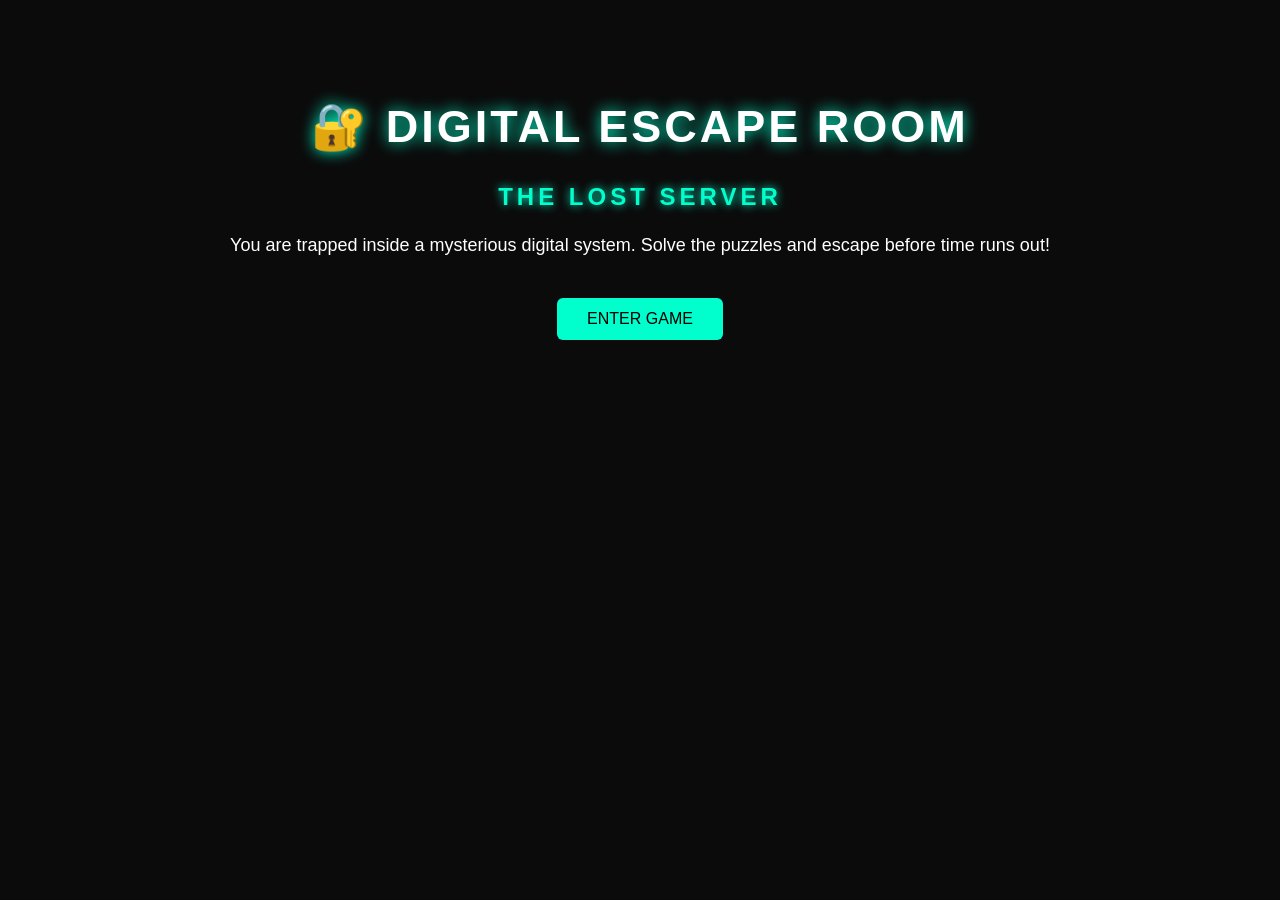
<file: index.html>
<!DOCTYPE html>
<html lang="en">
<head>
    <meta charset="UTF-8">
    <meta name="viewport" content="width=device-width, initial-scale=1.0">

    <title>Digital Escape Room</title>

    <link rel="stylesheet" href="style.css">
</head>

<body>

    <div class="container">

        <h1>🔐 DIGITAL ESCAPE ROOM</h1>

        <h2>THE LOST SERVER</h2>

        <p>
            You are trapped inside a mysterious digital system.
            Solve the puzzles and escape before time runs out!
        </p>

        <button id="startBtn">ENTER GAME</button>

    </div>

    <script src="script.js"></script>

</body>
</html>
</file>
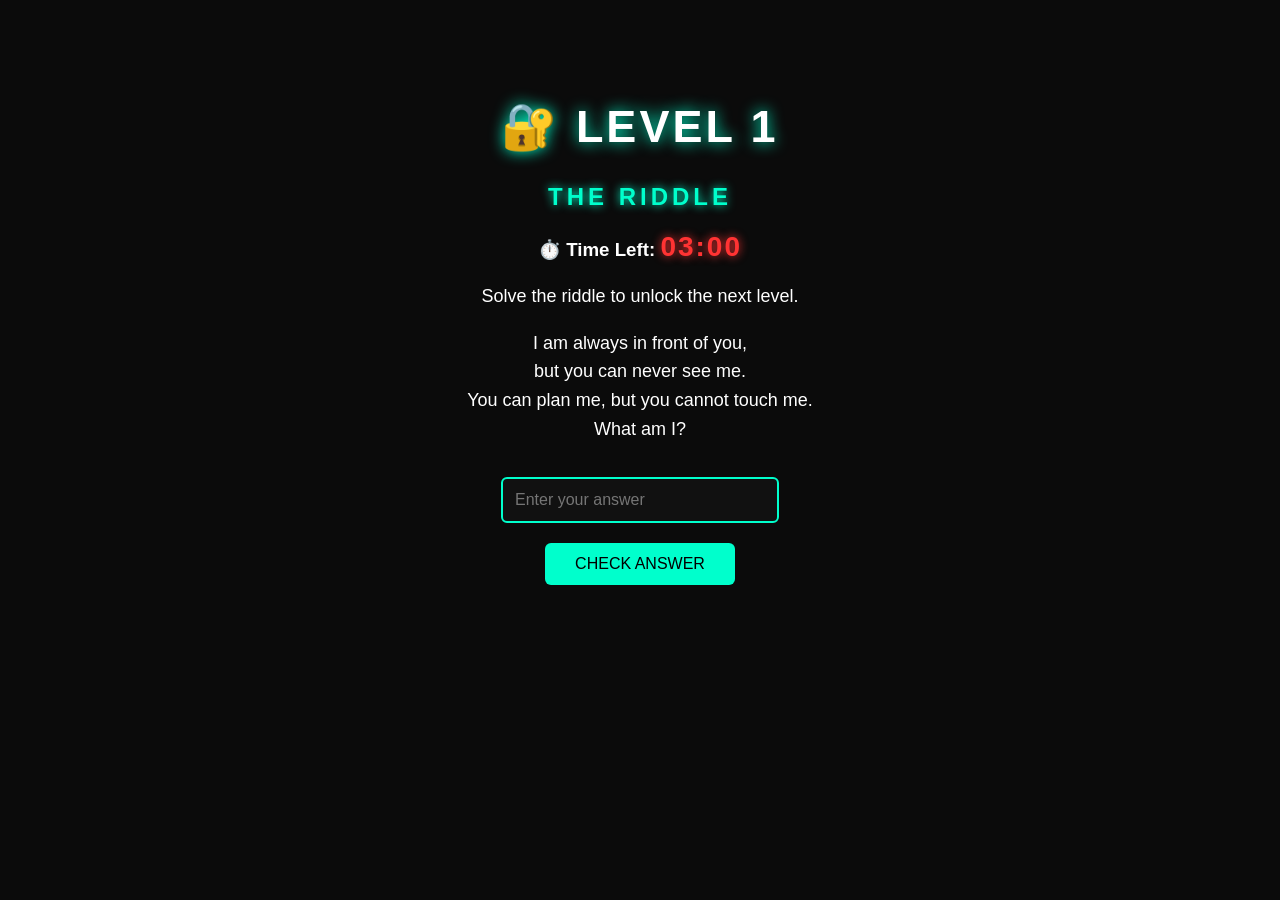
<file: level1.html>
<!DOCTYPE html>
<html lang="en">
<head>
    <meta charset="UTF-8">
    <meta name="viewport" content="width=device-width, initial-scale=1.0">

    <title>Level 1 - Digital Escape Room</title>

    <link rel="stylesheet" href="style.css">
</head>

<body>

    <div class="container">

        <h1>🔐 LEVEL 1</h1>

        <h2>THE RIDDLE</h2>

        <h3>⏱️ Time Left: <span id="timer">03:00</span></h3>

        <p>
            Solve the riddle to unlock the next level.
        </p>

        <p>
          I am always in front of you,<br>
          but you can never see me.<br>
          You can plan me, but you cannot touch me.<br>
          What am I?
        </p>

        <input type="text" id="answer" placeholder="Enter your answer">

        <br>

        <button id="checkBtn">CHECK ANSWER</button>

        <p id="message"></p>
        <button id="nextBtn" style="display: none;">
            NEXT LEVEL →
        </button>

    </div>

    <script>

    const checkButton = document.getElementById("checkBtn");
    const nextButton = document.getElementById("nextBtn");
    const answerInput = document.getElementById("answer");
    const message = document.getElementById("message");


    checkButton.addEventListener("click", function() {

       const answer = answerInput.value.trim().toLowerCase();

       if (answer === "future") {

    let score =
        Number(localStorage.getItem("score")) || 0;

    score += 100;

    localStorage.setItem("score", score);

    message.textContent =
        "✅ Correct! +100 points";

    nextButton.style.display =
        "inline-block";


        } else {

        message.textContent =
            "❌ Wrong answer. Try again!";

        nextButton.style.display = "none";
        
         checkButton.disabled = true;

    }

});


nextButton.addEventListener("click", function() {

    window.location.href = "level2.html";

});


let endTime = localStorage.getItem("escapeEndTime");

if (!endTime) {

    endTime = Date.now() + (3 * 60 * 1000);

    localStorage.setItem("escapeEndTime", endTime);

}


const timer = setInterval(function() {

    const remaining = Number(endTime) - Date.now();


    if (remaining <= 0) {

        clearInterval(timer);

        document.getElementById("timer").textContent = "00:00";

        localStorage.removeItem("escapeEndTime");

        alert("⏰ Time's up! Game Over!");

        window.location.href = "index.html";

        return;

    }


    const minutes =
        Math.floor(remaining / 60000);

    const seconds =
        Math.floor((remaining % 60000) / 1000);


    document.getElementById("timer").textContent =
        String(minutes).padStart(2, "0") + ":" +
        String(seconds).padStart(2, "0");


}, 1000);

</script>

</body>
</html>
</file>
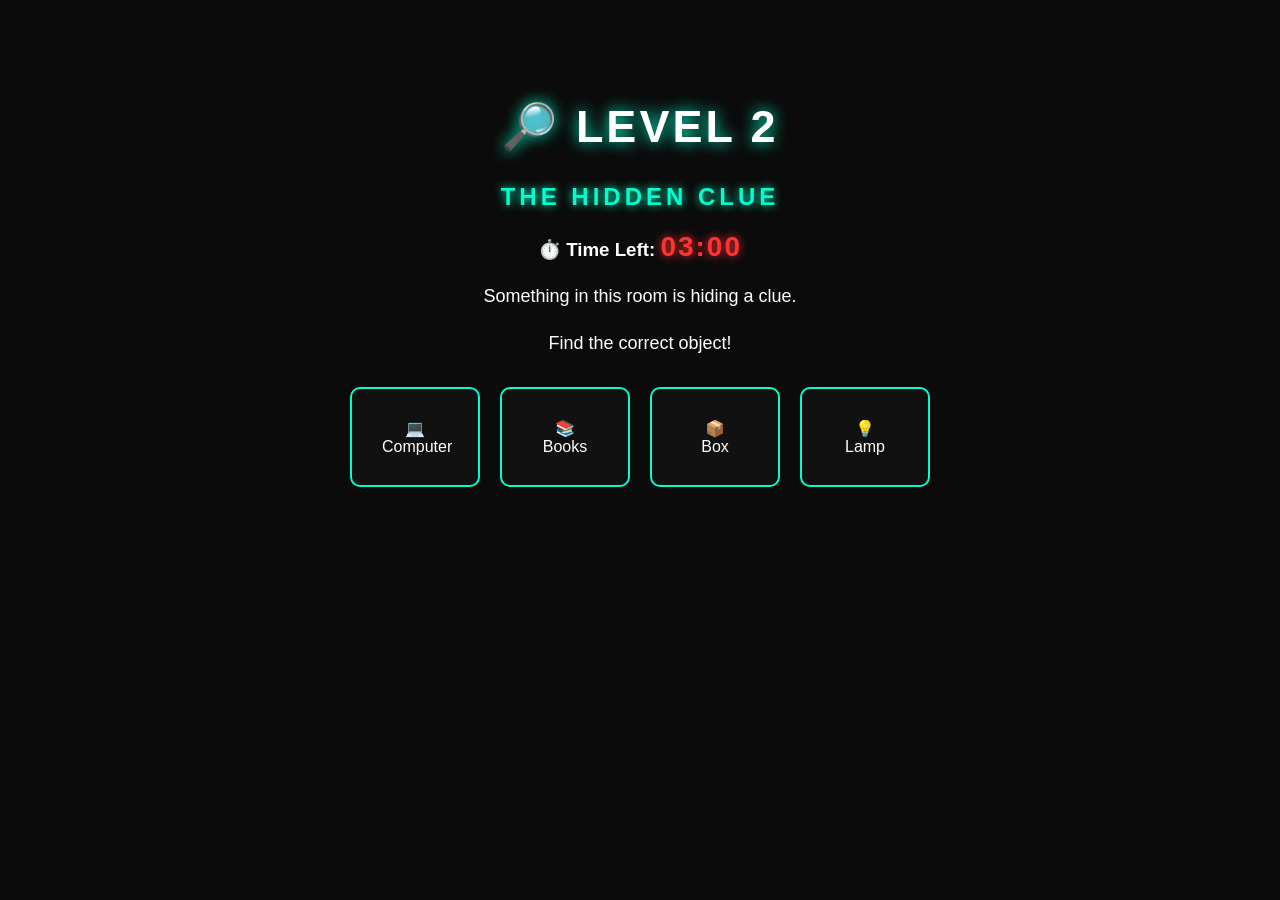
<file: level2.html>
<!DOCTYPE html>
<html lang="en">

<head>

    <meta charset="UTF-8">

    <meta name="viewport"
          content="width=device-width, initial-scale=1.0">

    <title>Level 2 - Digital Escape Room</title>

    <link rel="stylesheet" href="style.css">

</head>

<body>

    <div class="container">

        <h1>🔎 LEVEL 2</h1>

        <h2>THE HIDDEN CLUE</h2>

        <h3>
            ⏱️ Time Left:
            <span id="timer">03:00</span>
        </h3>

        <p>
            Something in this room is hiding a clue.
        </p>

        <p>
            Find the correct object!
        </p>


        <div class="objects">

            <button class="object"
                    onclick="findClue('computer')">

                💻
                <br>
                Computer

            </button>


            <button class="object"
                    onclick="findClue('book')">

                📚
                <br>
                Books

            </button>


            <button class="object"
                    onclick="findClue('box')">

                📦
                <br>
                Box

            </button>


            <button class="object"
                    onclick="findClue('lamp')">

                💡
                <br>
                Lamp

            </button>

        </div>


        <div id="clue" style="display: none;">

            <h3>🔓 You Found Something!</h3>

            <p>
                A hidden note was inside the box.
            </p>

            <p>
                <strong>CLUE: 119</strong>
            </p>

            <p>
                Enter the 3-digit code:
            </p>

            <input
                type="number"
                id="code"
                placeholder="Enter code"
            >

            <br>

            <button id="checkCodeBtn">
                CHECK CODE
            </button>

            <p id="message"></p>

            <button id="nextBtn" style="display: none;">
                NEXT LEVEL →
            </button>

        </div>

    </div>


    <script>

        function findClue(object) {

            if (object === "box") {

                document.getElementById("clue").style.display =
                    "block";

            } else {

                alert("❌ Nothing here! Keep searching.");

            }

        }

        const checkCodeButton =
            document.getElementById("checkCodeBtn");

        const nextButton =
            document.getElementById("nextBtn");


        checkCodeButton.addEventListener("click", function() {

            const code =
                document.getElementById("code").value.trim();


            if (code === "119") {

            let score =
               Number(localStorage.getItem("score")) || 0;

            score += 150;

             localStorage.setItem("score", score);

            document.getElementById("message").textContent =
              "✅ Correct! +150 points";

            nextButton.style.display =
            "inline-block"

            checkCodeButton.disabled = true;

            } else {

                document.getElementById("message").textContent =
                    "❌ Wrong code. Try again!";

                nextButton.style.display =
                    "none";

            }

        });


        nextButton.addEventListener("click", function() {

            window.location.href = "level3.html";

        });

        let endTime =
            localStorage.getItem("escapeEndTime");


        if (!endTime) {

            endTime =
                Date.now() + (3 * 60 * 1000);

            localStorage.setItem(
                "escapeEndTime",
                endTime
            );

        }


        const timer =
            setInterval(function() {

                const remaining =
                    Number(endTime) - Date.now();


                if (remaining <= 0) {

                    clearInterval(timer);

                    document.getElementById("timer").textContent =
                        "00:00";

                    localStorage.removeItem(
                        "escapeEndTime"
                    );

                    alert(
                        "⏰ Time's up! Game Over!"
                    );

                    window.location.href =
                        "index.html";

                    return;

                }


                const minutes =
                    Math.floor(
                        remaining / 60000
                    );


                const seconds =
                    Math.floor(
                        (remaining % 60000) / 1000
                    );


                document.getElementById("timer").textContent =
                    String(minutes).padStart(2, "0") +
                    ":" +
                    String(seconds).padStart(2, "0");


            }, 1000);

    </script>

</body>

</html>
</file>
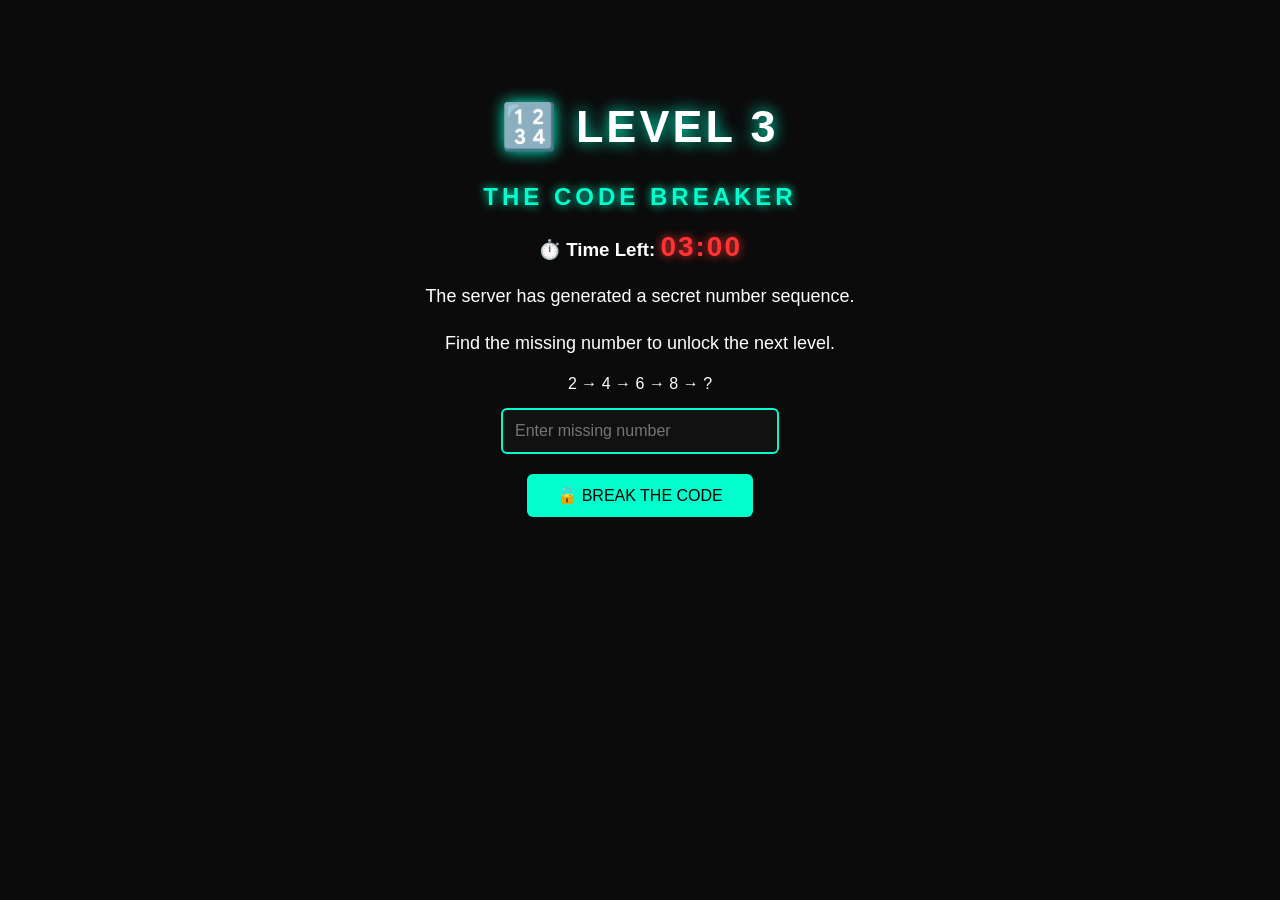
<file: level3.html>
<!DOCTYPE html>
<html lang="en">

<head>

    <meta charset="UTF-8">

    <meta name="viewport"
          content="width=device-width, initial-scale=1.0">

    <title>Level 3 - Code Breaker</title>

    <link rel="stylesheet" href="style.css">

</head>

<body>

    <div class="container">

        <h1>🔢 LEVEL 3</h1>

        <h2>THE CODE BREAKER</h2>

        <h3>
            ⏱️ Time Left:
            <span id="timer">03:00</span>
        </h3>

        <p>
            The server has generated a secret number sequence.
        </p>

        <p>
            Find the missing number to unlock the next level.
        </p>

        <div id="sequence"></div>

        <input
            type="number"
            id="answer"
            placeholder="Enter missing number"
        >

        <br>

        <button id="checkBtn">
            🔓 BREAK THE CODE
        </button>

        <p id="message"></p>

        <button id="nextBtn" style="display: none;">
            NEXT LEVEL →
        </button>

    </div>


    <script>


        const puzzles = [

            {
                sequence: [2, 4, 6, 8],
                answer: 10
            },

            {
                sequence: [3, 6, 12, 24],
                answer: 48
            },

            {
                sequence: [5, 10, 15, 20],
                answer: 25
            },

            {
                sequence: [1, 4, 7, 10],
                answer: 13
            }

        ];


        const randomIndex =
            Math.floor(Math.random() * puzzles.length);

        const puzzle =
            puzzles[randomIndex];



        document.getElementById("sequence").textContent =
            puzzle.sequence.join("  →  ") + "  →  ?";


        const checkButton =
            document.getElementById("checkBtn");

        const nextButton =
            document.getElementById("nextBtn");

        const message =
            document.getElementById("message");


        checkButton.addEventListener("click", function() {

            const userAnswer =
                Number(
                    document.getElementById("answer").value
                );


            if (userAnswer === puzzle.answer) {

                message.textContent =
                    "🎉 Correct! Code broken! +200 points";

                // Add score

                let score =
                    Number(localStorage.getItem("score")) || 0;

                score += 200;

                localStorage.setItem("score", score);


                nextButton.style.display =
                    "inline-block";

                checkButton.disabled = true;

            } else {

                message.textContent =
                    "❌ Incorrect! Try again.";

            }

        });

        nextButton.addEventListener("click", function() {

            window.location.href = "level4.html";

        });


        let endTime =
            localStorage.getItem("escapeEndTime");


        if (!endTime) {

            endTime =
                Date.now() + (3 * 60 * 1000);

            localStorage.setItem(
                "escapeEndTime",
                endTime
            );

        }


        const timer =
            setInterval(function() {

                const remaining =
                    Number(endTime) - Date.now();


                if (remaining <= 0) {

                    clearInterval(timer);

                    document.getElementById("timer").textContent =
                        "00:00";

                    localStorage.removeItem(
                        "escapeEndTime"
                    );

                    alert(
                        "⏰ Time's up! Game Over!"
                    );

                    window.location.href =
                        "index.html";

                    return;

                }


                const minutes =
                    Math.floor(
                        remaining / 60000
                    );


                const seconds =
                    Math.floor(
                        (remaining % 60000) / 1000
                    );


                document.getElementById("timer").textContent =
                    String(minutes).padStart(2, "0") +
                    ":" +
                    String(seconds).padStart(2, "0");


            }, 1000);

    </script>

</body>

</html>
</file>
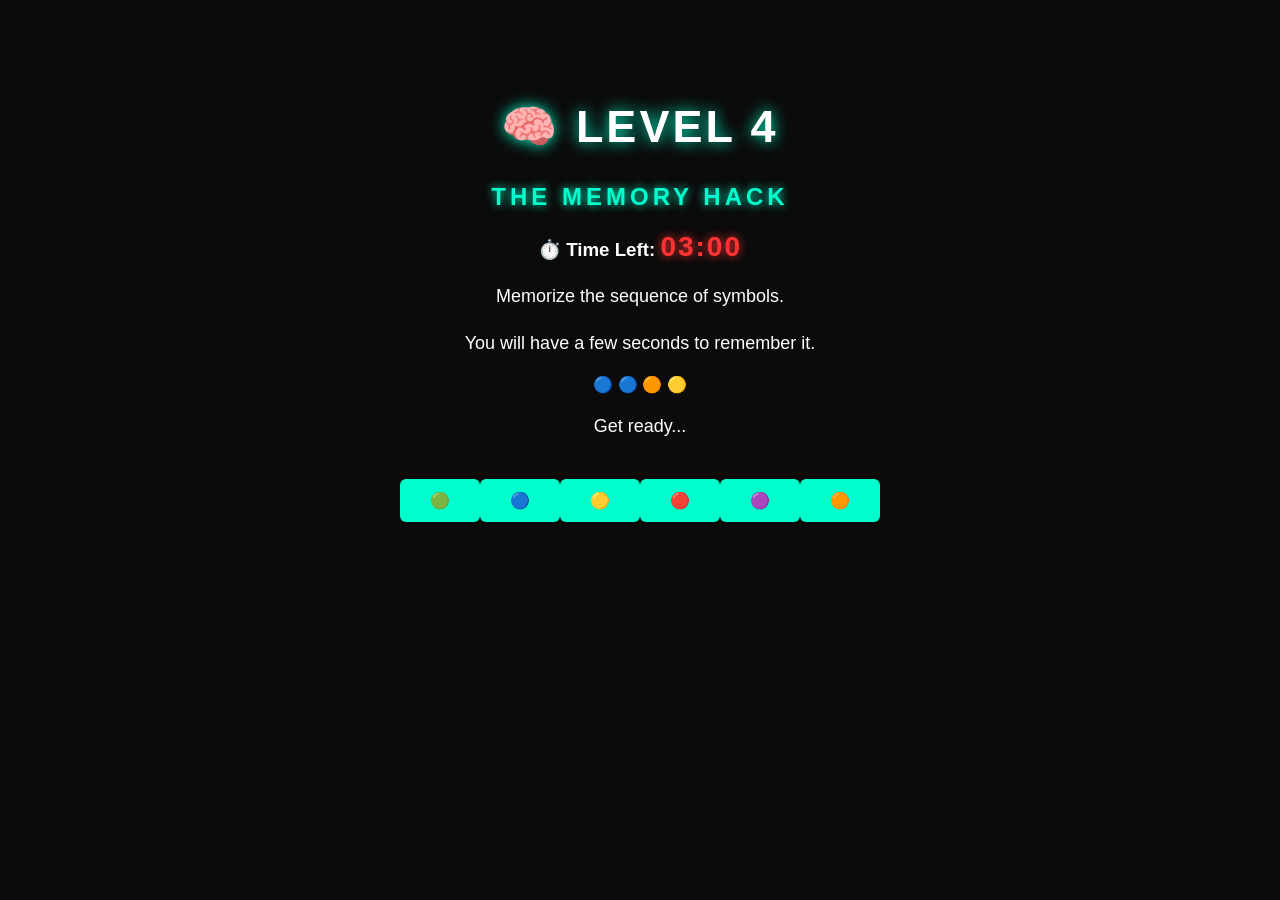
<file: level4.html>
<!DOCTYPE html>
<html lang="en">

<head>

    <meta charset="UTF-8">

    <meta name="viewport"
          content="width=device-width, initial-scale=1.0">

    <title>Level 4 - Memory Hack</title>

    <link rel="stylesheet" href="style.css">

</head>

<body>

    <div class="container">

        <h1>🧠 LEVEL 4</h1>

        <h2>THE MEMORY HACK</h2>

        <h3>
            ⏱️ Time Left:
            <span id="timer">03:00</span>
        </h3>

        <p>
            Memorize the sequence of symbols.
        </p>

        <p>
            You will have a few seconds to remember it.
        </p>

        <div id="sequence"></div>

        <p id="status">
            Get ready...
        </p>

        <div id="buttons"></div>

        <p id="message"></p>

        <button id="nextBtn" style="display: none;">
            NEXT LEVEL →
        </button>

    </div>

    <script>
        
const symbols = ["🟢", "🔵", "🟡", "🔴", "🟣", "🟠"];

let memorySequence = [];

for (let i = 0; i < 4; i++) {

    const randomIndex =
        Math.floor(Math.random() * symbols.length);

    memorySequence.push(symbols[randomIndex]);
}

const sequence =
    document.getElementById("sequence");

sequence.textContent =
    memorySequence.join(" ");

setTimeout(function() {

    sequence.textContent = "❓ ❓ ❓ ❓";

    document.getElementById("status").textContent =
        "Now reproduce the sequence!";

}, 3000);

const buttonsContainer =
    document.getElementById("buttons");

symbols.forEach(function(symbol) {

    const button = document.createElement("button");

    button.textContent = symbol;

    button.classList.add("memory-button");

    buttonsContainer.appendChild(button);

});


let playerSequence = [];


const memoryButtons =
    document.querySelectorAll(".memory-button");

memoryButtons.forEach(function(button) {

    button.addEventListener("click", function() {

        
        if (playerSequence.length >= memorySequence.length) {
            return;
        }

        const selectedSymbol =
            button.textContent;

        playerSequence.push(selectedSymbol);

        console.log(playerSequence);

        if (playerSequence.length === memorySequence.length) {

            const isCorrect =
                playerSequence.every(function(symbol, index) {

                    return symbol === memorySequence[index];

                });


            if (isCorrect) {

                document.getElementById("message").textContent =
                    "🎉 Perfect memory! +300 points";

                let score =
                    Number(localStorage.getItem("score")) || 0;

                score += 300;

                localStorage.setItem("score", score);

                document.getElementById("nextBtn").style.display =
                    "inline-block";

            } else {

                document.getElementById("message").textContent =
                    "❌ Wrong sequence!";

            }

        }

    });

});
if (playerSequence.length === memorySequence.length) {

    const isCorrect =
        playerSequence.every(function(symbol, index) {

            return symbol === memorySequence[index];

        });


    if (isCorrect) {

        document.getElementById("message").textContent =
            "🎉 Perfect memory! +300 points";

        let score =
            Number(localStorage.getItem("score")) || 0;

        score += 300;

        localStorage.setItem("score", score);

        document.getElementById("nextBtn").style.display =
            "inline-block";

    } else {

        document.getElementById("message").textContent =
            "❌ Wrong sequence! Try again.";

    }

}

document.getElementById("nextBtn").addEventListener("click", function() {

    window.location.href = "level5.html";

});

let endTime =
    localStorage.getItem("escapeEndTime");


if (!endTime) {

    endTime =
        Date.now() + (3 * 60 * 1000);

    localStorage.setItem(
        "escapeEndTime",
        endTime
    );

}
const timer =
    setInterval(function() {

        const remaining =
            Number(endTime) - Date.now();


        if (remaining <= 0) {

            clearInterval(timer);

            document.getElementById("timer").textContent =
                "00:00";

            localStorage.removeItem(
                "escapeEndTime"
            );

            alert("⏰ Time's up! Game Over!");

            window.location.href =
                "index.html";

            return;

        }


        const minutes =
            Math.floor(
                remaining / 60000
            );


        const seconds =
            Math.floor(
                (remaining % 60000) / 1000
            );


        document.getElementById("timer").textContent =
            String(minutes).padStart(2, "0") +
            ":" +
            String(seconds).padStart(2, "0");


    }, 1000);

    </script>

</body>

</html>
</file>
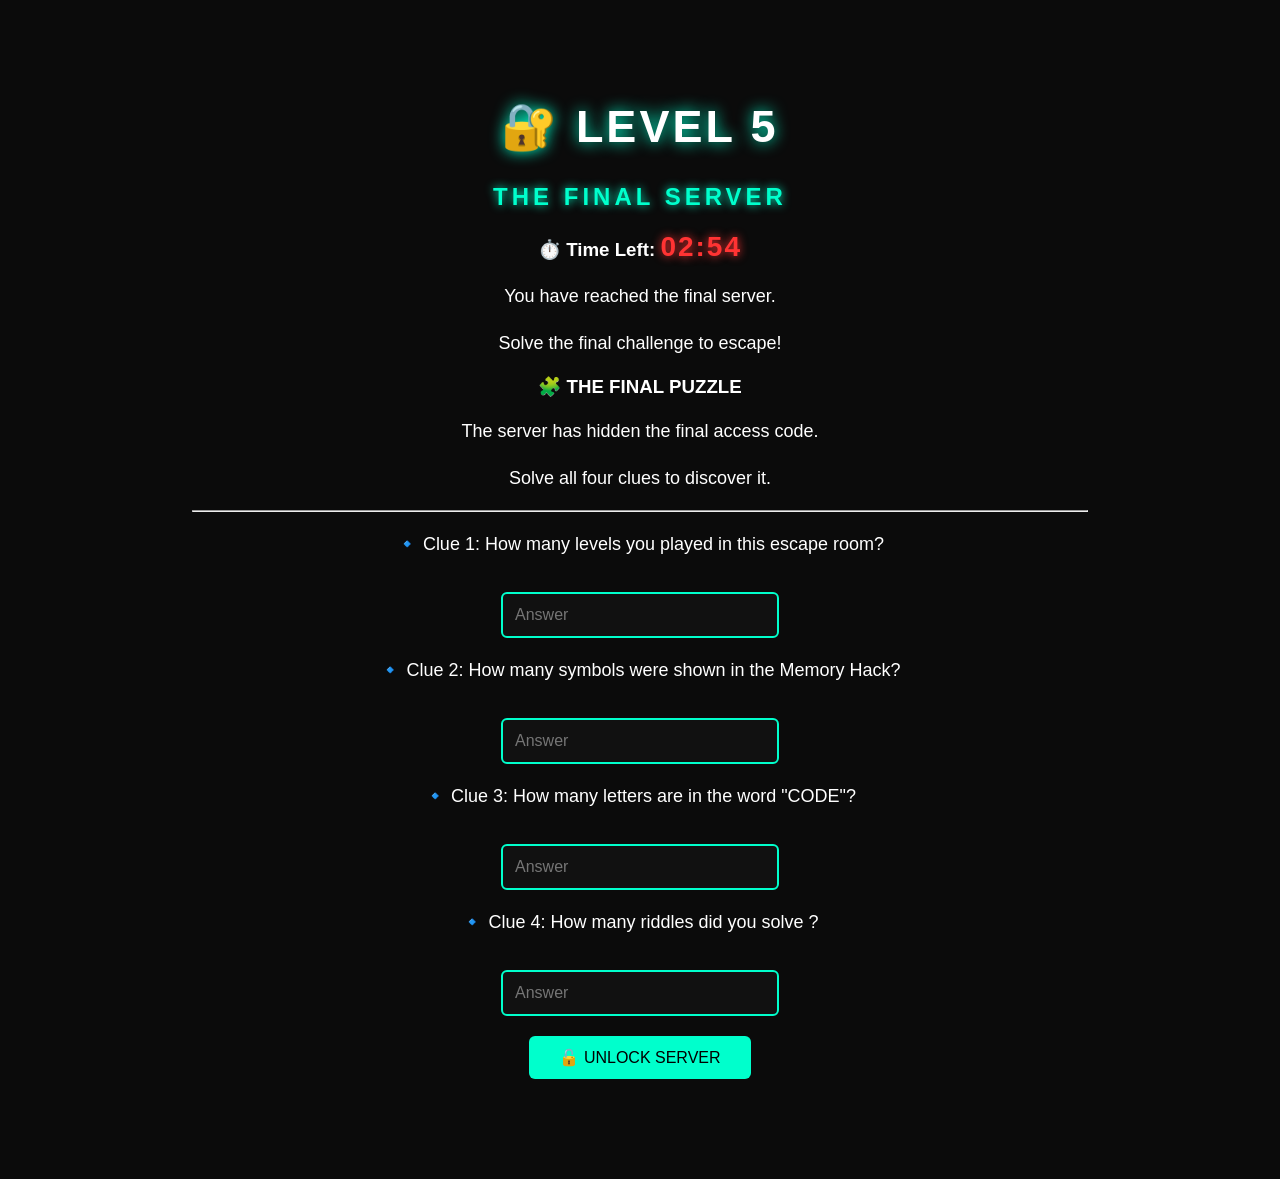
<file: level5.html>
<!DOCTYPE html>
<html lang="en">

<head>

    <meta charset="UTF-8">

    <meta name="viewport"
          content="width=device-width, initial-scale=1.0">

    <title>Level 5 - Final Server</title>

    <link rel="stylesheet" href="style.css">

</head>

<body>

    <div class="container">

        <h1>🔐 LEVEL 5</h1>

        <h2>THE FINAL SERVER</h2>

        <h3>
            ⏱️ Time Left:
            <span id="timer">03:00</span>
        </h3>

        <p>
            You have reached the final server.
        </p>

        <p>
            Solve the final challenge to escape!
        </p>
             <div id="challenge">

    <h3>🧩 THE FINAL PUZZLE</h3>

    <p>
        The server has hidden the final access code.
    </p>

    <p>
        Solve all four clues to discover it.
    </p>

    <hr>

    <p>
        🔹 Clue 1:
        How many levels you played in this escape room?
    </p>

    <input
        type="number"
        id="clue1"
        placeholder="Answer"
    >

    <p>
        🔹 Clue 2:
        How many symbols were shown in the Memory Hack?
    </p>

    <input
        type="number"
        id="clue2"
        placeholder="Answer"
    >

    <p>
        🔹 Clue 3:
        How many letters are in the word "CODE"?
    </p>

    <input
        type="number"
        id="clue3"
        placeholder="Answer"
    >

    <p>
        🔹 Clue 4:
        How many riddles did you solve ?
    </p>

    <input
        type="number"
        id="clue4"
        placeholder="Answer"
    >

    <br>

    <button id="unlockBtn">
        🔓 UNLOCK SERVER
    </button>

</div>
             
        <p id="message"></p>

          <div id="victory" style="display: none;">

    <h1>🏆 YOU ESCAPED!</h1>

    <h2>THE SERVER HAS BEEN UNLOCKED</h2>

    <p>
        🎉 Congratulations!
    </p>

    <p>
        You successfully completed all 5 levels.
    </p>

    <div class="score-box">

        <p>⭐ FINAL SCORE</p>

        <h1 id="finalScore">0</h1>

        <p>OUT OF 1250 POINTS</p>

    </div>

    <button id="playAgainBtn">
        🔄 PLAY AGAIN
    </button>

    <button id="homeBtn">
        🏠 HOME
    </button>

</div>
    </div>

    <script>
    
const correctAnswers = {
    clue1: 5,
    clue2: 4,
    clue3: 4,
    clue4: 1
};

const unlockButton =
    document.getElementById("unlockBtn");

const message =
    document.getElementById("message");

const victory =
    document.getElementById("victory");

const finalScore =
    document.getElementById("finalScore");


unlockButton.addEventListener("click", function() {

    const answer1 =
        Number(document.getElementById("clue1").value);

    const answer2 =
        Number(document.getElementById("clue2").value);

    const answer3 =
        Number(document.getElementById("clue3").value);

    const answer4 =
        Number(document.getElementById("clue4").value);


    if (
        answer1 === correctAnswers.clue1 &&
        answer2 === correctAnswers.clue2 &&
        answer3 === correctAnswers.clue3 &&
        answer4 === correctAnswers.clue4
    ) {

        const finalCode =
            "" + answer1 + answer2 + answer3 + answer4;


        message.textContent =
            "🔓 ACCESS GRANTED! Final Code: " + finalCode;

        let score =
            Number(localStorage.getItem("score")) || 0;
        score += 500;

        localStorage.setItem("score", score);

        finalScore.textContent = score;

        victory.style.display = "block";
        
        clearInterval(timer);


        localStorage.removeItem("escapeEndTime");



        document.getElementById("challenge").style.display =
            "none";


    } else {

        message.textContent =
            "❌ One or more clues are incorrect. Try again!";

    }

});


let endTime =
    localStorage.getItem("escapeEndTime");

if (!endTime) {

    endTime =
        Date.now() + (3 * 60 * 1000);

    localStorage.setItem(
        "escapeEndTime",
        endTime
    );

}


const timer =
    setInterval(function() {

        const remaining =
            Number(endTime) - Date.now();


        if (remaining <= 0) {

            clearInterval(timer);

            document.getElementById("timer").textContent =
                "00:00";

            localStorage.removeItem(
                "escapeEndTime"
            );

            alert("⏰ Time's up! Game Over!");

            window.location.href =
                "index.html";

            return;

        }


        const minutes =
            Math.floor(remaining / 60000);

        const seconds =
            Math.floor(
                (remaining % 60000) / 1000
            );


        document.getElementById("timer").textContent =
            String(minutes).padStart(2, "0") +
            ":" +
            String(seconds).padStart(2, "0");


    }, 1000);

document.getElementById("playAgainBtn")
    .addEventListener("click", function() {

        localStorage.setItem("score", "0");

        localStorage.removeItem("escapeEndTime");

        window.location.href = "level1.html";

    });


document.getElementById("homeBtn")
    .addEventListener("click", function() {

        localStorage.setItem("score", "0");

        localStorage.removeItem("escapeEndTime");

        window.location.href = "index.html";

    });
    </script>


</body>

</html>
</file>
<file: style.css>
body {
    margin: 0;
    font-family: Arial, sans-serif;
    background-color: #0b0b0b;
    color: white;
}

.container {
    text-align: center;
    width: 70%;
    margin: 100px auto;
}

h1 {
    font-size: 45px;
    letter-spacing: 3px;
}

h2 {
    color: #00ffcc;
    letter-spacing: 4px;
}

p {
    font-size: 18px;
    line-height: 1.6;
}

button {
    margin-top: 20px;
    padding: 12px 30px;
    font-size: 16px;
    background-color: #00ffcc;
    border: none;
    border-radius: 6px;
    cursor: pointer;
}

button:hover {
    background-color: white;
}
input {
    margin-top: 15px;
    padding: 12px;
    width: 250px;
    font-size: 16px;
    border: 2px solid #00ffcc;
    border-radius: 6px;
    background-color: #111;
    color: white;
    outline: none;
}
input:focus {
    box-shadow: 0 0 10px #00ffcc;
}

#timer {
    color: #ff3333;
    font-size: 28px;
    font-weight: bold;
    letter-spacing: 2px;
    text-shadow: 0 0 10px #ff3333;
}

.objects {
    display: flex;
    justify-content: center;
    gap: 20px;
    margin-top: 30px;
    flex-wrap: wrap;
}

.object {
    width: 130px;
    height: 100px;
    margin-top: 0;
    background-color: #111;
    color: white;
    border: 2px solid #00ffcc;
    border-radius: 10px;
    font-size: 16px;
    transition: 0.3s;
}

.object:hover {
    background-color: #00ffcc;
    color: #0b0b0b;
    transform: translateY(-5px);
}
#clue {
    margin-top: 30px;
    padding: 25px;
    border: 2px solid #00ffcc;
    border-radius: 12px;
    background-color: #111;
}
#message {
    font-size: 18px;
    font-weight: bold;
    margin-top: 15px;
}
#message:empty {
    display: none;
}
h1 {
    text-shadow: 0 0 15px #00ffcc;
}

h2 {
    text-shadow: 0 0 10px #00ffcc;
}

@media (max-width: 600px) {

    .container {
        width: 90%;
        margin: 60px auto;
    }

    h1 {
        font-size: 32px;
    }

    h2 {
        font-size: 22px;
    }

    p {
        font-size: 16px;
    }

    input {
        width: 80%;
    }

    .objects {
        gap: 10px;
    }

    .object {
        width: 110px;
        height: 90px;
    }
}
</file>
